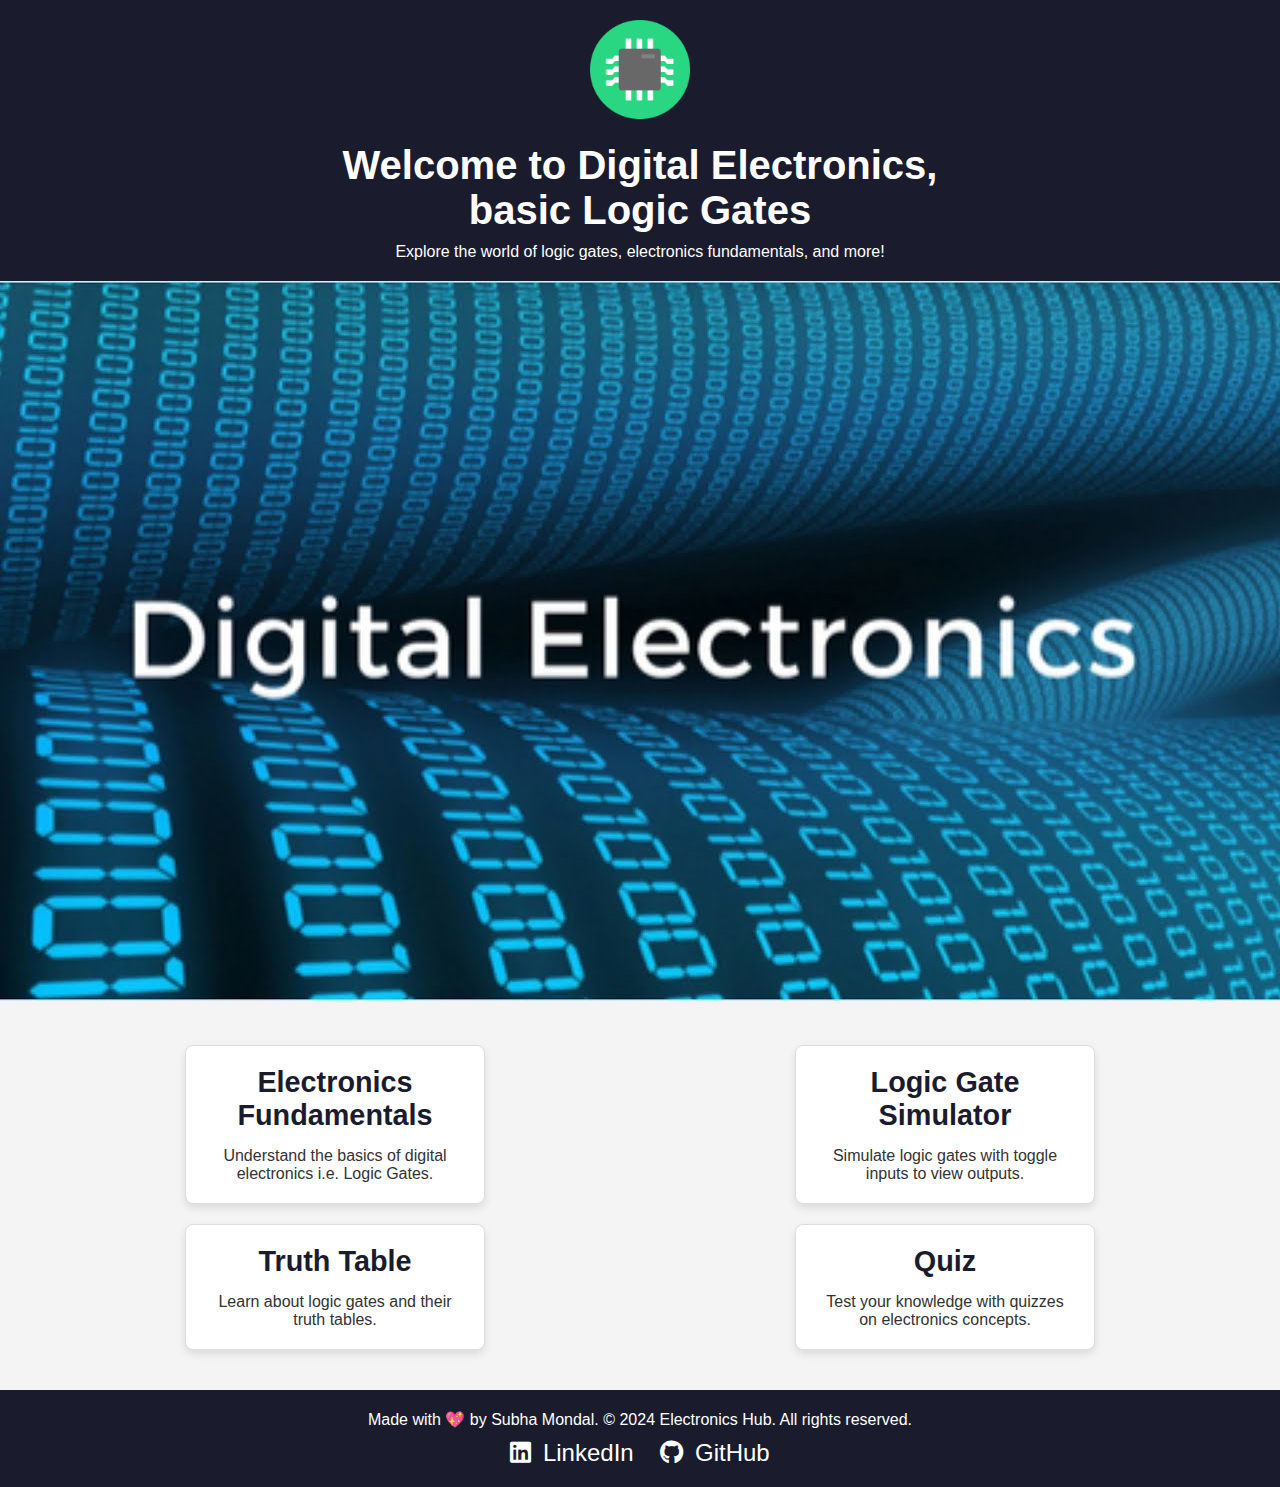
<file: index.html>
<!DOCTYPE html>
<html lang="en">
<head>
    <meta charset="UTF-8">
    <meta name="viewport" content="width=device-width, initial-scale=1.0">
    <title>Logic Gates - DE</title>
    <link rel="stylesheet" href="./css/homepage.css">
    <link rel="icon" type="image/x-icon" href="/images/fav.jpg">
    <link rel="stylesheet" href="https://cdnjs.cloudflare.com/ajax/libs/font-awesome/6.0.0-beta3/css/all.min.css">
</head>
<body>
    <header>
        <img src="images/fav.jpg" alt="Electronics Hub Logo" class="logo">
        <h1>Welcome to Digital Electronics,<br>basic Logic Gates</h1>
        <p>Explore the world of logic gates, electronics fundamentals, and more!</p>
    </header>
    <img class="bg" src="images/bg.jpg" alt="electronics">
    <main class="card-container">
        <div class="card">
            <h3><a href="fundamentals.html">Electronics Fundamentals</a></h3>
            <p>Understand the basics of digital electronics i.e. Logic Gates.</p>
        </div>
        <div class="card">
            <h3><a href="simulator.html">Logic Gate Simulator</a></h3>
            <p>Simulate logic gates with toggle inputs to view outputs.</p>
        </div>
        <div class="card">
            <h3><a href="truth-table.html">Truth Table</a></h3>
            <p>Learn about logic gates and their truth tables.</p>
        </div>
        <div class="card">
            <h3><a href="quiz.html">Quiz</a></h3>
            <p>Test your knowledge with quizzes on electronics concepts.</p>
        </div>
    </main>

    <footer>
        <p>Made with 💖 by Subha Mondal. &copy; 2024 Electronics Hub. All rights reserved.</p>
        <div class="social-links">
            <a href="https://www.linkedin.com/in/subha-mondal10" target="_blank" class="social-icon">
                <i class="fab fa-linkedin"></i> LinkedIn
            </a>
            <a href="https://github.com/webdevbysubha" target="_blank" class="social-icon">
                <i class="fab fa-github"></i> GitHub
            </a>
        </div>
    </footer>

</body>
</html>
</file>
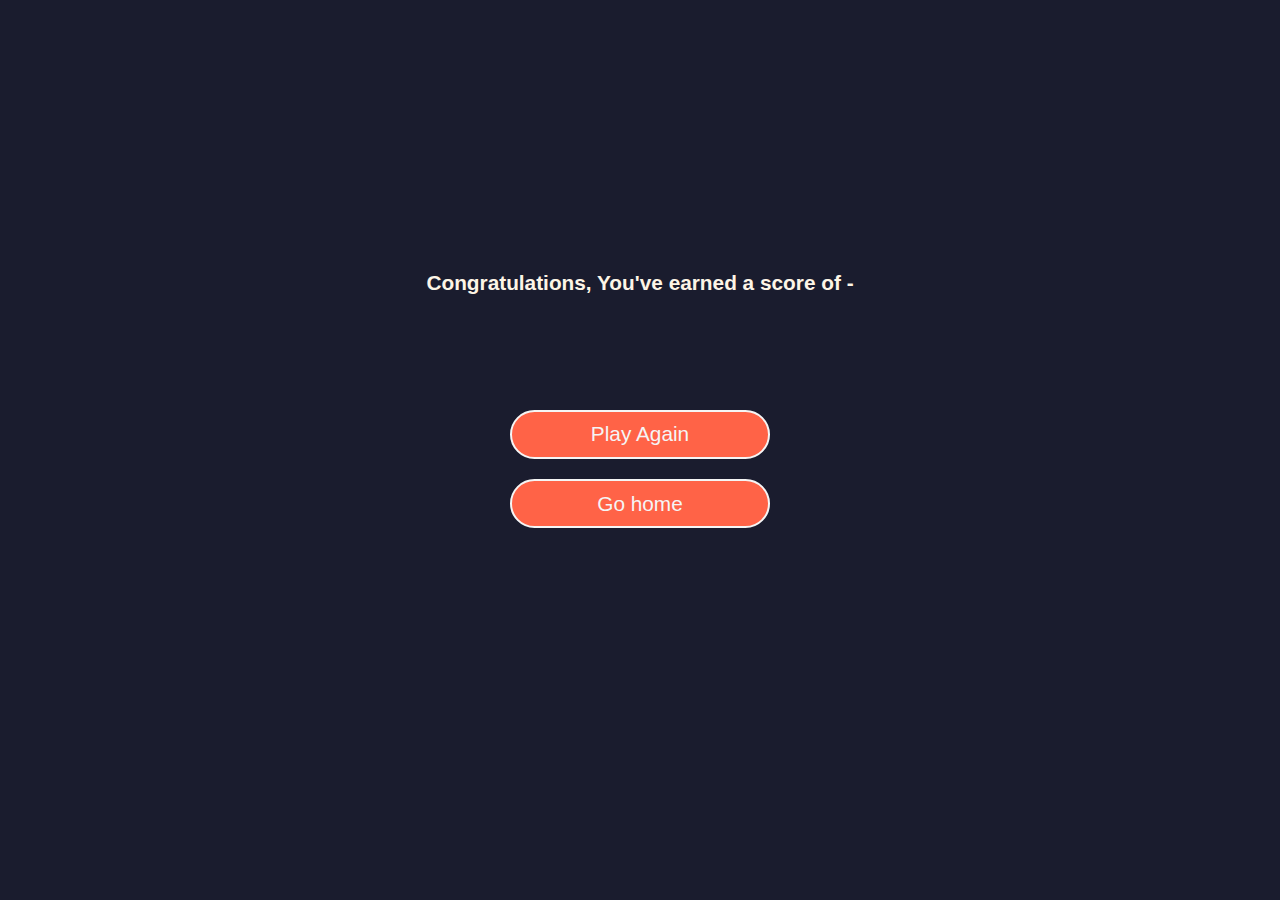
<file: end.html>
<!DOCTYPE html>
<html lang="en">
<head>
    <meta charset="UTF-8">
    <meta name="viewport" content="width=device-width, initial-scale=1.0">
    <title>Quiz complete!</title>
    <link rel = "stylesheet" href="css/quiz.css" />
</head>
<body>
    <div class ="container">
        <div id = "end" class ="flex-center flex-column">
            <h1 style="font-size: 2rem;"> Congratulations, You've earned a score of - </h1>
            <h1 id ="finalscore"> </h1>
            

            <a class ="btn" href="game.html">
                Play Again
            </a>
            <a class ="btn" href="index.html">
                Go home
            </a>
        </div>
    </div>
    <script src="/JS/end.js"></script>

</body>
</html>
</file>
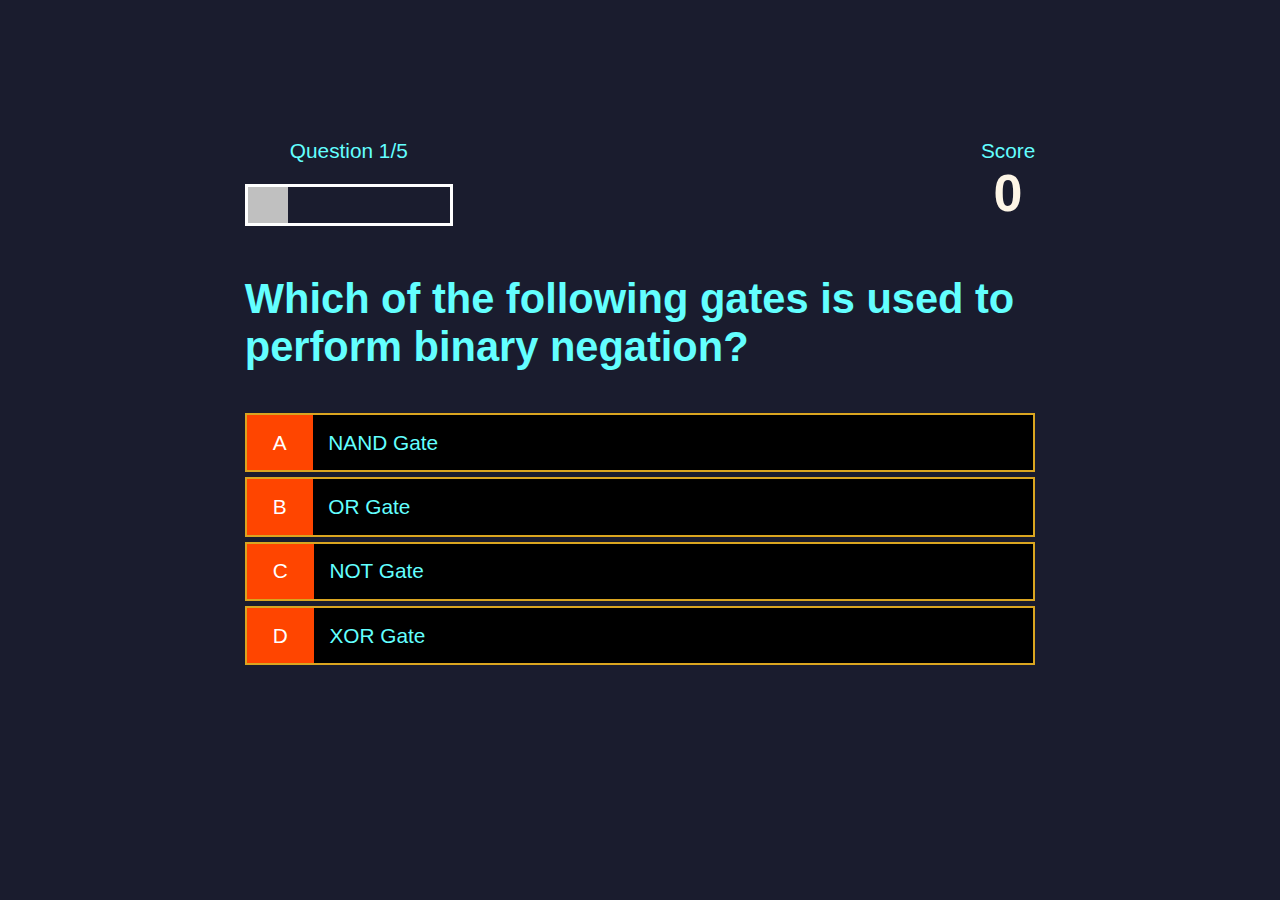
<file: game.html>
<!DOCTYPE html>
<html lang="en">
<head>
    <meta charset="UTF-8">
    <meta name="viewport" content="width=device-width, initial-scale=1.0">
    <title>Quiz Logic Gate</title>
    <link rel="stylesheet" type="text/css" href="css/quiz.css">
    <link rel="stylesheet" type ="text/css" href="/css/game.css">
</head>
<body>
    <div class="container">
        
        <div id ="game" class ="justify-center flex-column">
            <div id ="hud">
                <div id = "hud-item">
                    <p id="progresstext" class = "hud-prefix">
                        Question
                    </p>
                    <div id ="progressbar">
                        <div id="progressbarfull"></div> 
                    </div>
                </div>

                <div id = "hud-item">
                    <p class = "hud-prefix">
                        Score
                    </p>
                    <h1 class = "hud-main-text" id ="score" style="font-size: 5rem;">
                        0
                    </h1>
                </div>

            </div>
            <h2 id="question">What?</h2>
            <div class="choice-container">
                <p class = "choice-prefix">A</p>
                <p class ="choice-text" data-number="1">Choice 1</p>
            </div>
            <div class="choice-container">
                <p class = "choice-prefix">B</p>
                <p class ="choice-text" data-number="2">Choice 2</p>
            </div>
            <div class="choice-container">
                <p class = "choice-prefix">C</p>
                <p class ="choice-text" data-number="3">Choice 3</p>
            </div>
            <div class="choice-container">
                <p class = "choice-prefix">D</p>
                <p class ="choice-text" data-number="4">Choice 4</p>
            </div>
        </div>
    </div>

    <script src="/JS/game.js"></script>
</body>
</html>
</file>
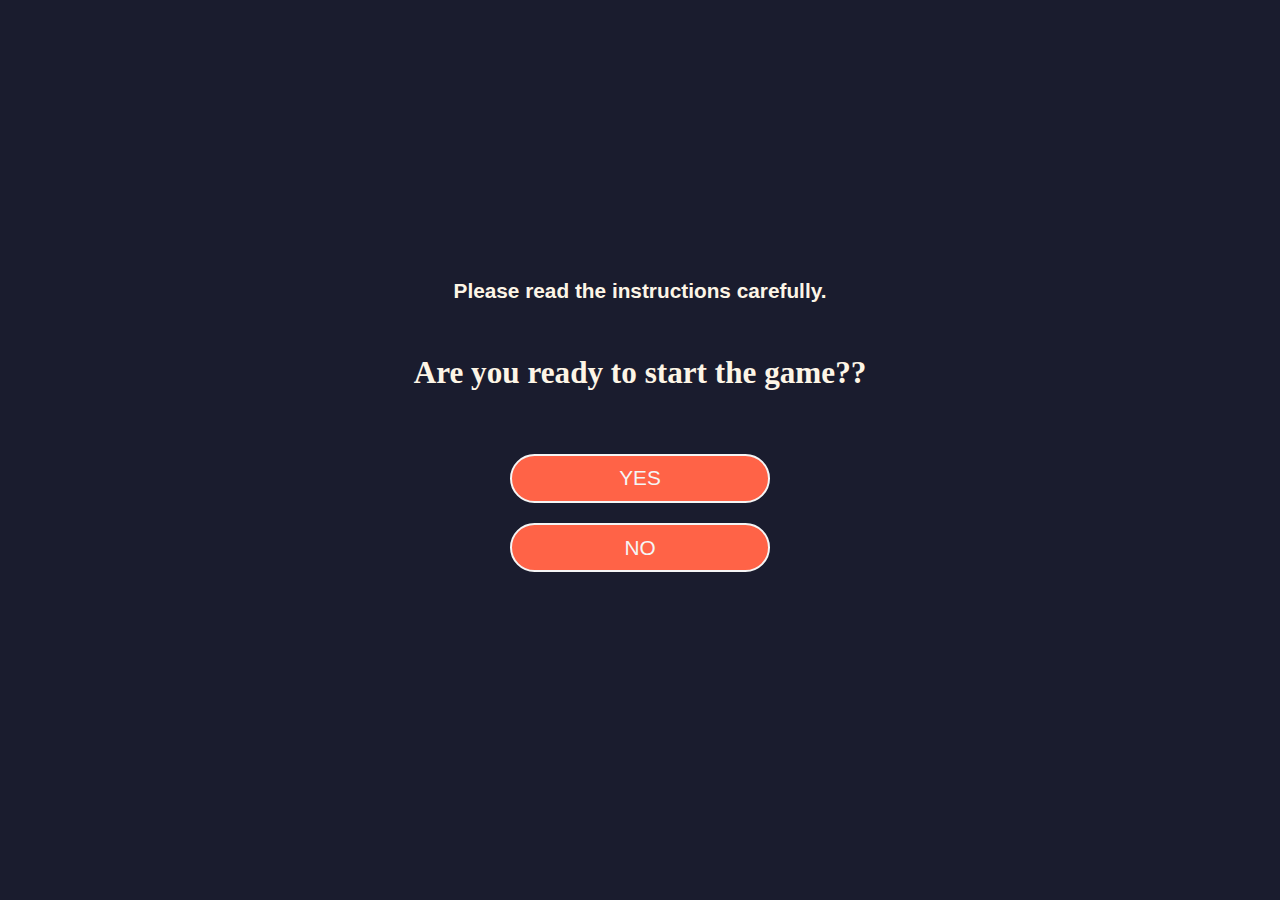
<file: gamestart.html>
<!DOCTYPE html>
<html lang="en">
<head>
    <meta charset="UTF-8">
    <meta name="viewport" content="width=device-width, initial-scale=1.0" shrink-to-fit ="no">
    <title>Start</title>
    <link rel="stylesheet" href="css/quiz.css" type="text/css">
</head>
<body>
      <div class="container">
        <div id="home" class ="flex-center flex-column">
            <h1 style="font-size: 2rem; padding-top: 5rem;"> Please read the instructions carefully. </h1>
            <h1 style="font-family: cursive; font-size: 3rem;"> Are you ready to start the game??  </h1>
            <a class="btn" href="game.html"> YES </a>
            <a class = "btn" href="quiz.html"> NO </a>
            </div>
            </div>
</body>
</html>
</file>
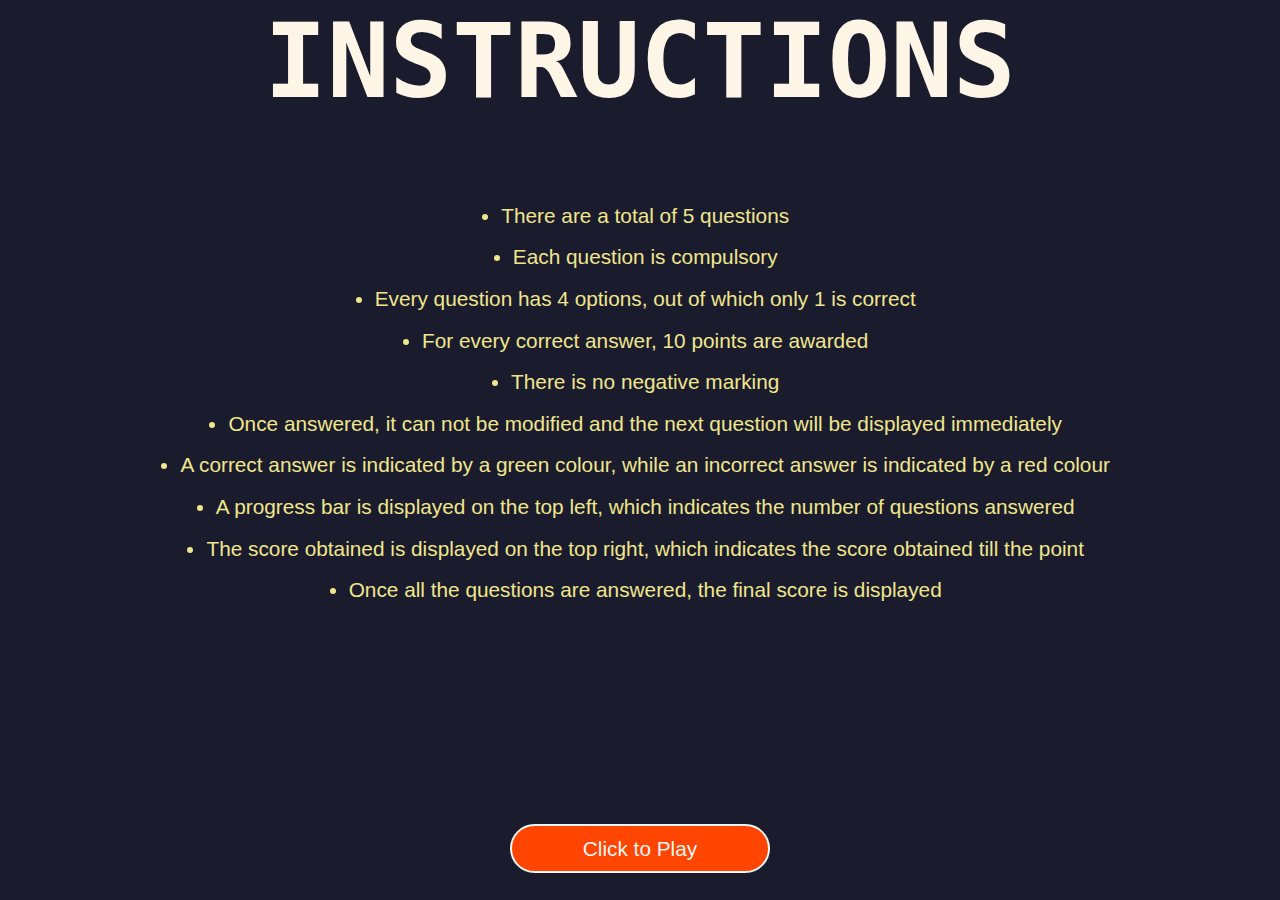
<file: instructions.html>
<!DOCTYPE html>
<html lang="en">
<head>
    <meta charset="UTF-8">
    <meta name="viewport" content="width=device-width, initial-scale=1.0">
    <title>Instruction</title>
    <link rel="stylesheet" href="css/quiz.css" type="text/css">
</head>
<body>
        <h1 style="text-align: center; font-family: monospace;"> INSTRUCTIONS </h1>
    <div class ="instruction">
            <ul class = "instruction">
                <li> There are a total of 5 questions </li>
                <li> Each question is compulsory </li>
                <li> Every question has 4 options, out of which only 1 is correct </li>
                <li> For every correct answer, 10 points are awarded </li>
                <li> There is no negative marking </li>
                <li> Once answered, it can not be modified and the next question will be displayed immediately </li>
                <li> A correct answer is indicated by a green colour, while an incorrect answer is indicated by a red colour </li>
                <li> A progress bar is displayed on the top left, which indicates the number of questions answered </li>
                <li> The score obtained is displayed on the top right, which indicates the score obtained till the point </li>
                <li> Once all the questions are answered, the final score is displayed </li>
            </ul> 
            <a class ="btn" href="gamestart.html" style="background-color: orangered;"> Click to Play </a> 
        </div>
</body>
</html>
</file>
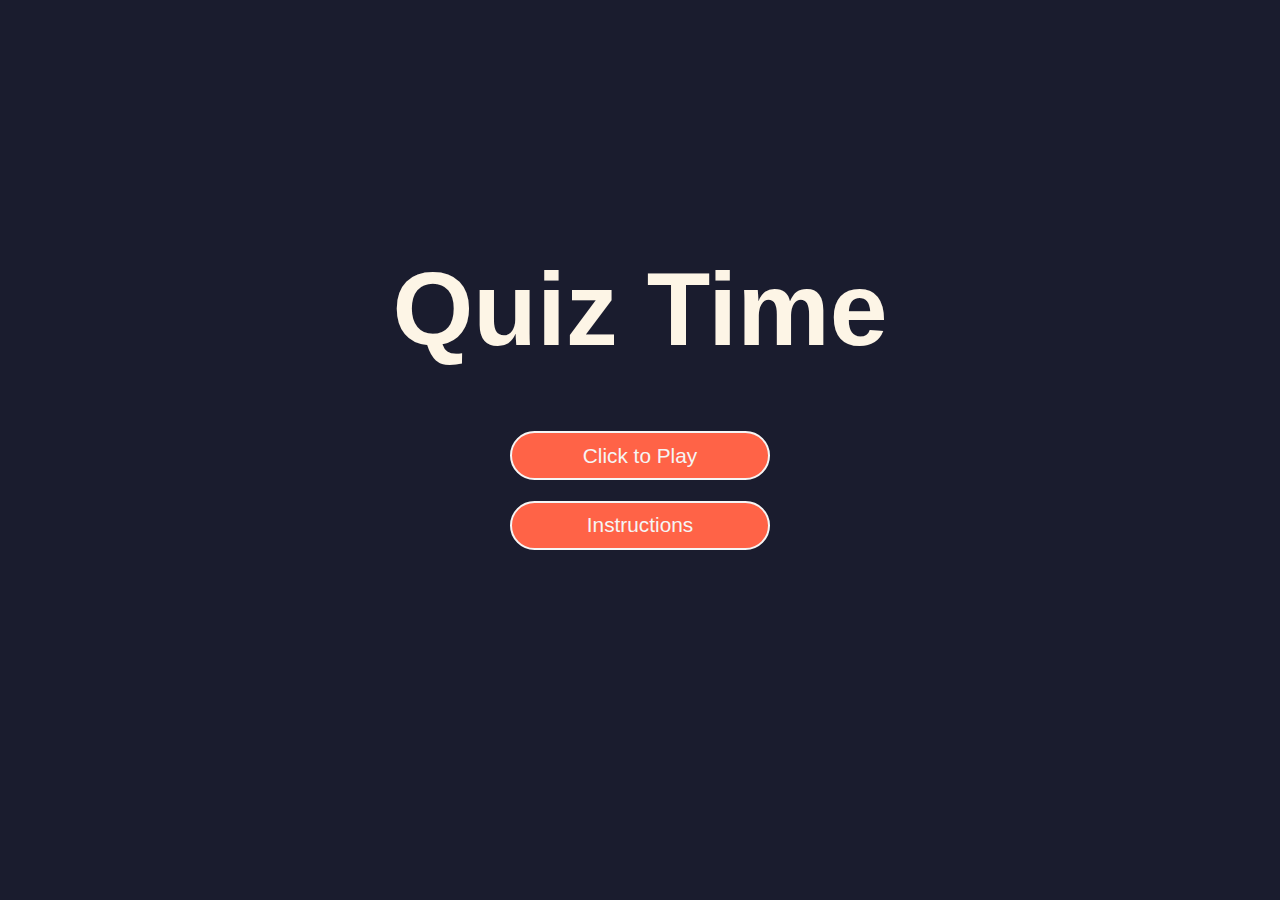
<file: quiz.html>
<!DOCTYPE html>
<html lang="en">
<head>
    <meta charset="UTF-8">
    <meta name="viewport" content="width=device-width, initial-scale=1.0" shrink-to-fit="no">
    <title>A Quiz</title>
    <link rel="stylesheet" href="css/quiz.css" type="text/css">
    
</head>
<body>
      <div class="container">
        <div id="home" class ="flex-center flex-column">
            <h1> Quiz Time</h1>
            <a class ="btn" href="gamestart.html"> Click to Play </a>
            <a class ="btn" href="instructions.html"> Instructions </p></a> 
 
        </div>
    </div> 
    
</body>
</html>
</file>
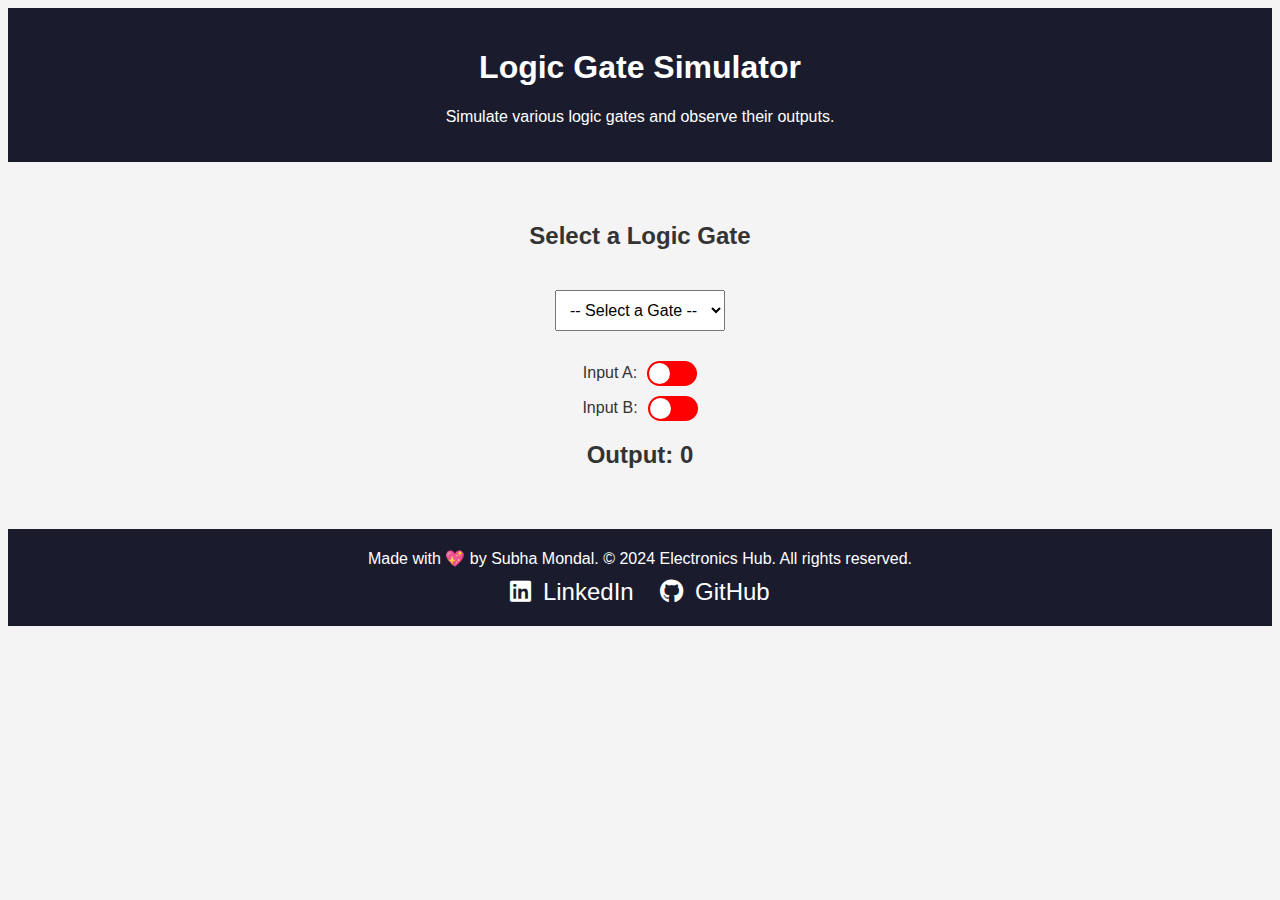
<file: simulator.html>
<!DOCTYPE html>
<html lang="en">
<head>
    <meta charset="UTF-8">
    <meta name="viewport" content="width=device-width, initial-scale=1.0">
    <title>Logic Gate Simulator</title>
    <link rel="stylesheet" href="https://cdnjs.cloudflare.com/ajax/libs/font-awesome/6.0.0-beta3/css/all.min.css">
    <link rel="stylesheet" href="css/simulator.css">
</head>
<body>
    <header>
        <h1>Logic Gate Simulator</h1>
        <p>Simulate various logic gates and observe their outputs.</p>
    </header>

    <main>
        <section class="gate-selection">
            <h2>Select a Logic Gate</h2>
            <select id="gate" onchange="updateGate()">
                <option value="">-- Select a Gate --</option>
                <option value="and">AND</option>
                <option value="or">OR</option>
                <option value="not">NOT</option>
                <option value="nand">NAND</option>
                <option value="nor">NOR</option>
                <option value="xor">XOR</option>
                <option value="xnor">XNOR</option>
            </select>
        </section>

        <section id="inputs">
            <div class="toggle-container">
                <label>Input A:</label>
                <div class="toggle" id="toggleA" onclick="toggleInput('A')"></div>
            </div>
            <div class="toggle-container">
                <label>Input B:</label>
                <div class="toggle" id="toggleB" onclick="toggleInput('B')"></div>
            </div>
        </section>

        <section id="output">
            <h2>Output: <span id="outputResult">0</span></h2>
        </section>
    </main>

    <footer>
        <p>Made with 💖 by Subha Mondal. &copy; 2024 Electronics Hub. All rights reserved.</p>
        <div class="social-links">
            <a href="https://www.linkedin.com/in/subha-mondal10" target="_blank" class="social-icon">
                <i class="fab fa-linkedin"></i> LinkedIn
            </a>
            <a href="https://github.com/webdevbysubha" target="_blank" class="social-icon">
                <i class="fab fa-github"></i> GitHub
            </a>
        </div>
    </footer>

    <script src="/JS/simulator.js"></script>
</body>
</html>
</file>
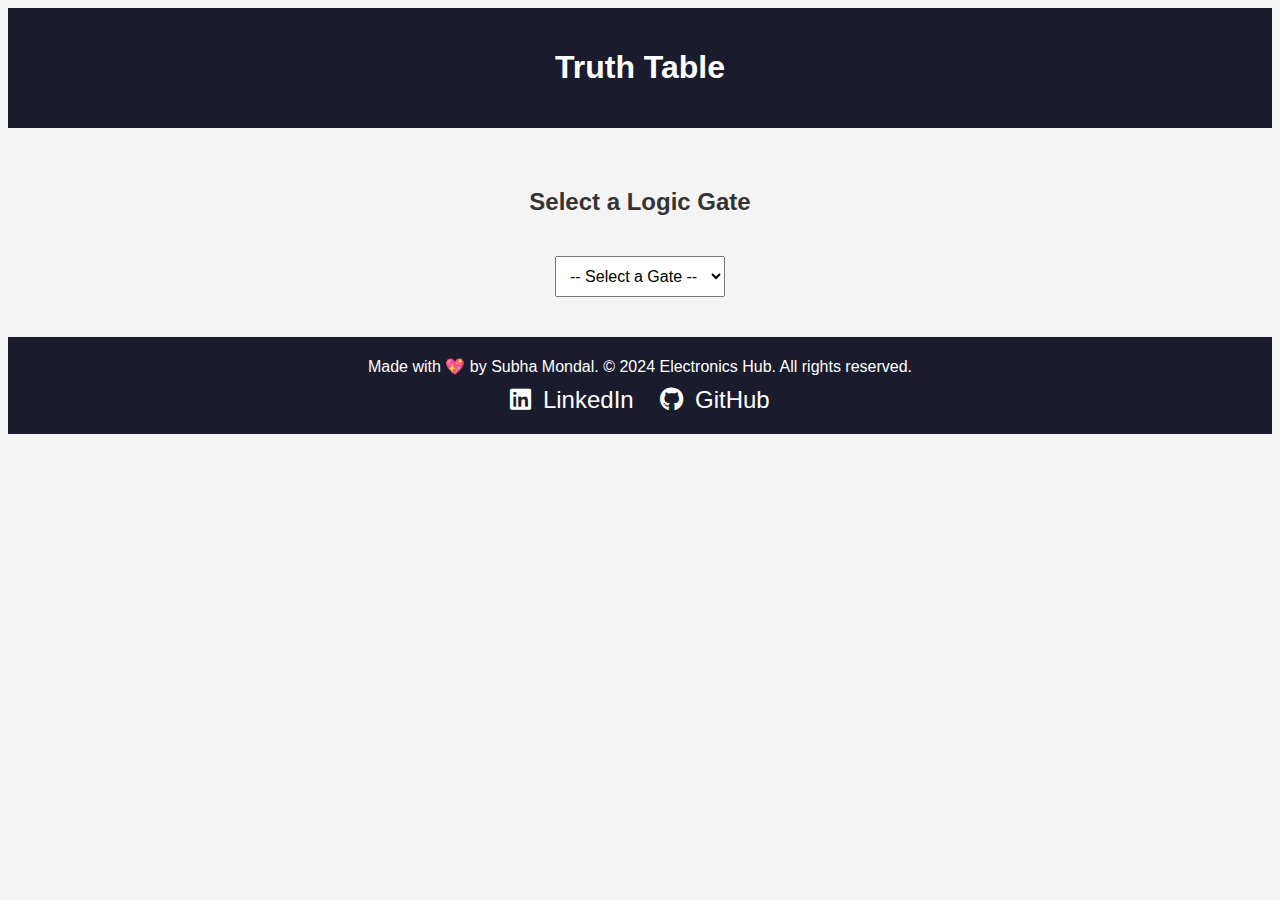
<file: truth-table.html>
<!DOCTYPE html>
<html lang="en">
<head>
    <meta charset="UTF-8">
    <meta name="viewport" content="width=device-width, initial-scale=1.0">
    <title>Truth Table - Electronics Hub</title>
    <link rel="stylesheet" href="https://cdnjs.cloudflare.com/ajax/libs/font-awesome/6.0.0-beta3/css/all.min.css">
    <link rel="stylesheet" href="css/truth-table.css">
</head>
<body>
    <header>
        <h1>Truth Table</h1>
    </header>
    
    <main>
        <h2>Select a Logic Gate</h2>
        <select id="gate" onchange="generateTruthTable()">
            <option value="">-- Select a Gate --</option>
            <option value="and">AND</option>
            <option value="or">OR</option>
            <option value="not">NOT</option>
            <option value="nand">NAND</option>
            <option value="nor">NOR</option>
            <option value="xor">XOR</option>
            <option value="xnor">XNOR</option>
        </select>

        <table id="truthTable" style="display: none;">
            <thead>
                <tr>
                    <th>A</th>
                    <th id="inputBHeader">B</th> 
                    <th>Output</th>
                </tr>
            </thead>
            <tbody id="truthTableBody">
    
            </tbody>
        </table>
    </main>

    <footer>
        <p>Made with 💖 by Subha Mondal. &copy; 2024 Electronics Hub. All rights reserved.</p>
        <div class="social-links">
            <a href="https://www.linkedin.com/in/subha-mondal10" target="_blank" class="social-icon">
                <i class="fab fa-linkedin"></i> LinkedIn
            </a>
            <a href="https://github.com/webdevbysubha" target="_blank" class="social-icon">
                <i class="fab fa-github"></i> GitHub
            </a>
        </div>
    </footer>

    <script src="/JS/truth-table.js"></script>
</body>
</html>
</file>
<file: css/homepage.css>
* {
    margin: 0;
    padding: 0;
    box-sizing: border-box;
}

body {
    font-family: Arial, sans-serif;
    background-color: #f4f4f4;
    color: #333;
}

header {
    background-color: #1A1C2E;
    color: white;
    text-align: center;
    padding: 20px;
}
.logo {
    width: 8%; 
    height: auto;
    border-radius: 8%;
    margin-bottom: 20px; 
}
.bg{
    width: 100%;
}
h1 {
    font-size: 2.5em;
    margin-bottom: 10px;
}

main {
    display: grid;
    grid-template-columns: repeat(2, 1fr); 
    gap: 20px;
    padding: 40px;
    justify-items: center; 
    align-items: center; 
}

.card {
    background-color: #fff;
    padding: 20px;
    width: 300px;
    border: 1px solid #ddd;
    border-radius: 8px;
    text-align: center;
    box-shadow: 0 4px 8px rgba(0, 0, 0, 0.1);
    transition: transform 0.3s ease, box-shadow 0.3s ease;
}

.card:hover {
    transform: translateY(-10px); 
    box-shadow: 0 10px 20px rgba(0, 0, 0, 0.15);
}

.card h3 {
    font-size: 1.5em;
    margin-bottom: 15px;
}

.card a {
    text-decoration: none;
    color: #1A1C2E;
    font-weight: bold;
    font-size: 1.2em;
}

.card a:hover {
    color: #007BFF;
}

footer {
    text-align: center;
    padding: 20px;
    background-color: #1A1C2E;
    color: white;
}

footer p {
    margin: 0;
    font-size: 1em;
}

.social-links {
    margin-top: 10px;
}

.social-icon {
    margin: 0 10px;
    color: white;
    text-decoration: none;
    font-size: 1.5rem;
    transition: color 0.3s;
}

.social-icon:hover {
    color: #04e6f6; 
}

.social-icon i {
    margin-right: 5px; 
}

@media (max-width: 768px) {
    header {
        padding: 15px;
    }

    h1 {
        font-size: 2em;
        margin-bottom: 10px;
    }

    .logo {
        height: 80px;
        margin-top: 20px;
    }

    main {
        grid-template-columns: 1fr;
        padding: 20px;
        gap: 15px;
    }

    .card {
        width: 90%; 
    }

    .logo {
        width: 12%; 
    }
}

@media (max-width: 480px) {
    header {
        padding: 10px;
    }

    h1 {
        font-size: 1.8em;
        margin-bottom: 10px;
    }

    main {
        grid-template-columns: 1fr;
        padding: 10px;
        gap: 10px;
    }

    .card {
        width: 100%;
        padding: 15px;
    }

    .logo {
        width: 15%;
    }

    footer {
        padding: 15px;
    }

    footer p {
        font-size: 0.9em;
    }
}
</file>
<file: css/quiz.css>
:root
{
    background-color: #1A1C2E;
    font-size: 65%;
}

*{
    box-sizing: border-box;
    font-family: Arial, Helvetica, sans-serif;
    margin: 0;
    padding: 0;
    color: rgb(99, 255, 255);
}

h1, h2, h3, h4{
    margin-bottom: 1rem;
}

h1{
    font-size: 10rem;
    color: oldlace;
    font-family: 'Segoe UI', Tahoma, Geneva, Verdana, sans-serif;
    margin-bottom: 5rem;
}

h1>span{
    font-size: 2rem;
    font-weight: 500;
}

h2{
    font-size: 4rem;
    font-weight: 700;
    margin-bottom: 4rem;
}

h3{
    font-size: 2rem;
    font-weight: 500;
}

ul {
    list-style-type: none;
    margin: 0;
    padding: 0;
    overflow: hidden;
    background-color: darkblue;
    position: -webkit-sticky; 
  position: sticky;
  top: 0;
  }
  
  li {
    float: right;
    font-size: 1.5rem;
  }
  
  li a {
    display: block;
    color: white;
    text-align: center;
    padding: 14px 16px;
    text-decoration: none;
  }

  li a:hover {
    background-color: gray;
    font-weight: bolder;
    color: lawngreen;
  }


.container{
    height: 90vh;
    width: 100wh;
    display: flex;
    justify-content: center;
    align-items: center;
    max-width: 80rem; 
    margin: 0 auto;   
    padding: 2rem;
}

.container > *{
    width: 100%;
}

.flex-column{
    display: flex;
    flex-direction: column;
}

.flex-center{
    justify-content: center;
    align-items: center;
}

.justify-center{
    justify-content: center;
}

.text-center{
    text-align: center;
}

.hidden{
    display: none;
}

.btn{
    font-size: 2rem;
    padding: 1rem 0;
    width: 25rem;
    text-align: center;
    border: 0.2rem solid whitesmoke;
    margin: 1rem auto;
    text-decoration: none;
    color: whitesmoke ;
    background-color: tomato;
    border-radius: 3rem;
    display: block;
}

.btn:hover{
    cursor: pointer;
    box-shadow: 0 0.5rem 1.5rem 0 black;
    transform: translateY(-0.1rem);
    transition: transform 150ms;
}

.btn[disabled]:hover{
    cursor: not-allowed;
    box-shadow: none;
    transform:none;
}

.footer{
    background-color: darkblue;
    position: -webkit-sticky; 
    position: sticky;
    height: 3rem;
    bottom: 0rem;
}

form{
    width: 100%;
    display: flex;
    flex-direction: column;
    align-items: center;
}

.instruction{
    height: 80vh;
    width: 100wh;
    color: honeydew;
    font-family: -apple-system, BlinkMacSystemFont, 'Segoe UI', Roboto, Oxygen, Ubuntu, Cantarell, 'Open Sans', 'Helvetica Neue', sans-serif;
    background-color: #1A1C2E;
    display: flex;
    flex-direction: column;
    align-items: center;
    padding: 1rem;
}

.instruction > li{
    color: khaki;
    float: none;
    font-family: -apple-system, BlinkMacSystemFont, 'Segoe UI', Roboto, Oxygen, Ubuntu, Cantarell, 'Open Sans', 'Helvetica Neue', sans-serif;
    line-height: 4rem;
    font-size: 2rem;
    list-style-type: disc; 
    margin-left: 1rem; 
}


@media (max-width: 768px) {
    :root {
        font-size: 50%;
    }

    h1 {
        font-size: 6rem;
        margin-bottom: 3rem;
    }

    .instruction {
        height: auto;
        width: 100%;
        padding: 1rem;
        font-size: 1.6rem;
        align-items: flex-start;
    }

    .instruction > li {
        font-size: 1.6rem;
        line-height: 3rem;
        padding: 0.5rem;
    }
    
}
@media (max-width: 480px) {
    :root {
        font-size: 50%;
    }

    h1 {
        font-size: 6rem;
        margin-bottom: 3rem;
    }

    .instruction {
        padding: 0.5rem;
        font-size: 1.6rem;
        align-items: flex-start;
        margin-left: 1rem;
    }

    .instruction > li {
        font-size: 1.6rem;
        line-height: 2.5rem;
        padding: 0.3rem;
    }
}
</file>
<file: css/game.css>
.choice-container{
    display: flex;
    margin-bottom: 0.5rem;
    width: 100%;
    font-size: 2rem;
    border: 0.2rem solid goldenrod;
    background-color: black;
}

.choice-prefix{
    padding: 1.5rem 2.5rem;
    background-color:orangered;
    color:white;
}

.choice-text{
    padding:1.5rem;

}

.choice-container:hover{
    cursor: pointer;
    box-shadow: 0 0.5rem 1.5rem 0 black;
    transform: translateY(-0.1rem);
    transition: transform 150ms;
}

.correct{
    background-color: #00f239;
}

.incorrect{
    background-color: #ff0019;
}

#hud {
    display: flex;
    justify-content: space-between;
}

.hud-prefix{
    text-align: center;
    font-size: 2rem;
}
.hud-main-text{
    text-align: center;
}

#progressbar{
    width: 20rem;
    height: 4rem;
    border: 0.3rem solid white;
    margin-top: 2rem;
}

#progressbarfull{
    height: 3.4rem;
    background-color: silver;
    width: 0%;
}
</file>
<file: css/simulator.css>
body {
    font-family: Arial, sans-serif;
    background-color: #f4f4f4;
    color: #333;
}

header {
    background-color: #1A1C2E;
    color: white;
    text-align: center;
    padding: 20px;
}

main {
    padding: 40px;
    text-align: center;
}

.gate-selection {
    margin-bottom: 30px;
}

.toggle-container {
    display: flex;
    justify-content: center;
    align-items: center;
    margin: 10px;
}

.toggle-container label {
    margin-right: 10px;
}

.toggle {
    width: 50px;
    height: 25px;
    background-color: red;
    border-radius: 50px;
    cursor: pointer;
    position: relative;
    transition: all 0.3s ease;
}

.toggle:before {
    content: '';
    position: absolute;
    top: 2px;
    left: 2px;
    width: 21px;
    height: 21px;
    background-color: white;
    border-radius: 50%;
    transition: all 0.3s ease;
}

.toggle.on {
    background-color: green;
}

.toggle.on:before {
    left: 27px;
}

footer {
    text-align: center;
    padding: 20px;
    background-color: #1A1C2E;
    color: white;
}

footer p {
    margin: 0;
    font-size: 1em;
}

.social-links {
    margin-top: 10px;
}

.social-icon {
    margin: 0 10px;
    color: white;
    text-decoration: none;
    font-size: 1.5rem;
    transition: color 0.3s;
}

.social-icon:hover {
    color: #04e6f6; 
}

.social-icon i {
    margin-right: 5px; 
}
select {
    margin-top: 20px;
    padding: 10px;
    font-size: 16px;
}
</file>
<file: css/truth-table.css>
body {
    font-family: Arial, sans-serif;
    background-color: #f4f4f4;
    color: #333;
}

header {
    background-color: #1A1C2E;
    color: white;
    text-align: center;
    padding: 20px;
}

main {
    padding: 40px;
    text-align: center;
}

table {
    width: 100%;
    border-collapse: collapse;
    margin-top: 20px;
}

table, th, td {
    border: 1px solid #ddd;
}

th, td {
    padding: 10px;
    text-align: center;
}

th {
    background-color: #1A1C2E;
    color: white;
}

footer {
    text-align: center;
    padding: 20px;
    background-color: #1A1C2E;
    color: white;
}

footer p {
    margin: 0;
    font-size: 1em;
}

.social-links {
    margin-top: 10px;
}

.social-icon {
    margin: 0 10px;
    color: white;
    text-decoration: none;
    font-size: 1.5rem;
    transition: color 0.3s;
}

.social-icon:hover {
    color: #04e6f6; 
}

.social-icon i {
    margin-right: 5px; 
}

select {
    margin-top: 20px;
    padding: 10px;
    font-size: 16px;
}
</file>
